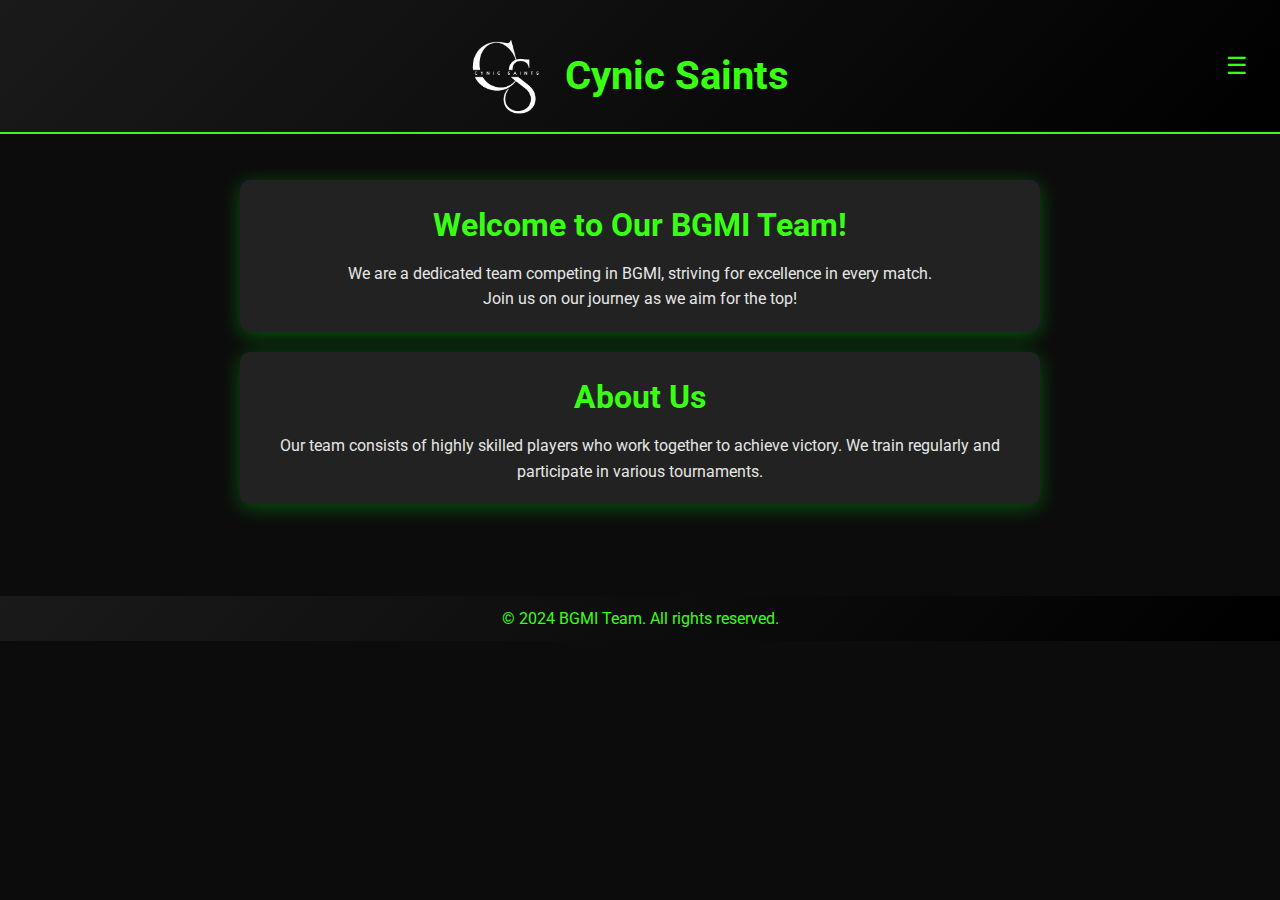
<file: index.html>
<!DOCTYPE html>
<html lang="en">
<head>
    <meta charset="UTF-8">
    <meta name="viewport" content="width=device-width, initial-scale=1.0">
    <title>BGMI Team Overview</title>
    <link href="https://fonts.googleapis.com/css2?family=Anton&family=Roboto:wght@400;500&display=swap" rel="stylesheet">
    <link rel="stylesheet" href="BGMI.css"> <!-- Link to your CSS file -->
</head>
<body>
    <header>
        <div class="header-container">
        <div class="team-header">
        <img src="Images\CYNNIC_SAINTS-removebg-preview.png" class="team-logo"> 
        <h1> Cynic Saints</h1>
        </div>
        </div>
        <div class="menu-icon" onclick="toggleMenu()">
            &#9776; <!-- Hamburger icon -->
        </div>
        <nav id="navbar" class="hidden">
            <ul>
                <li><a href="index.html">Overview</a></li>
                <li><a href="Achievements.html">Achievements</a></li>
                <li><a href="Players.html">Players</a></li>
                <li><a href="Contact.html">Contact Us</a></li>
            </ul>
        </nav>
    </header><br>
    <main>
        <section class="intro">
            <h2>Welcome to Our BGMI Team!</h2>
            <p>We are a dedicated team competing in BGMI, striving for excellence in every match.</p>
            <p>Join us on our journey as we aim for the top!</p>
        </section>
        <section class="team-info">
            <h3>About Us</h3>
            <p>Our team consists of highly skilled players who work together to achieve victory. We train regularly and participate in various tournaments.</p>
        </section><br><br>
    </main>
    <footer>
        <p>&copy; 2024 BGMI Team. All rights reserved.</p>
    </footer>
    <script src="BGMI.js"></script> <!-- Link to your JavaScript file -->
</body>
</html>
</file>
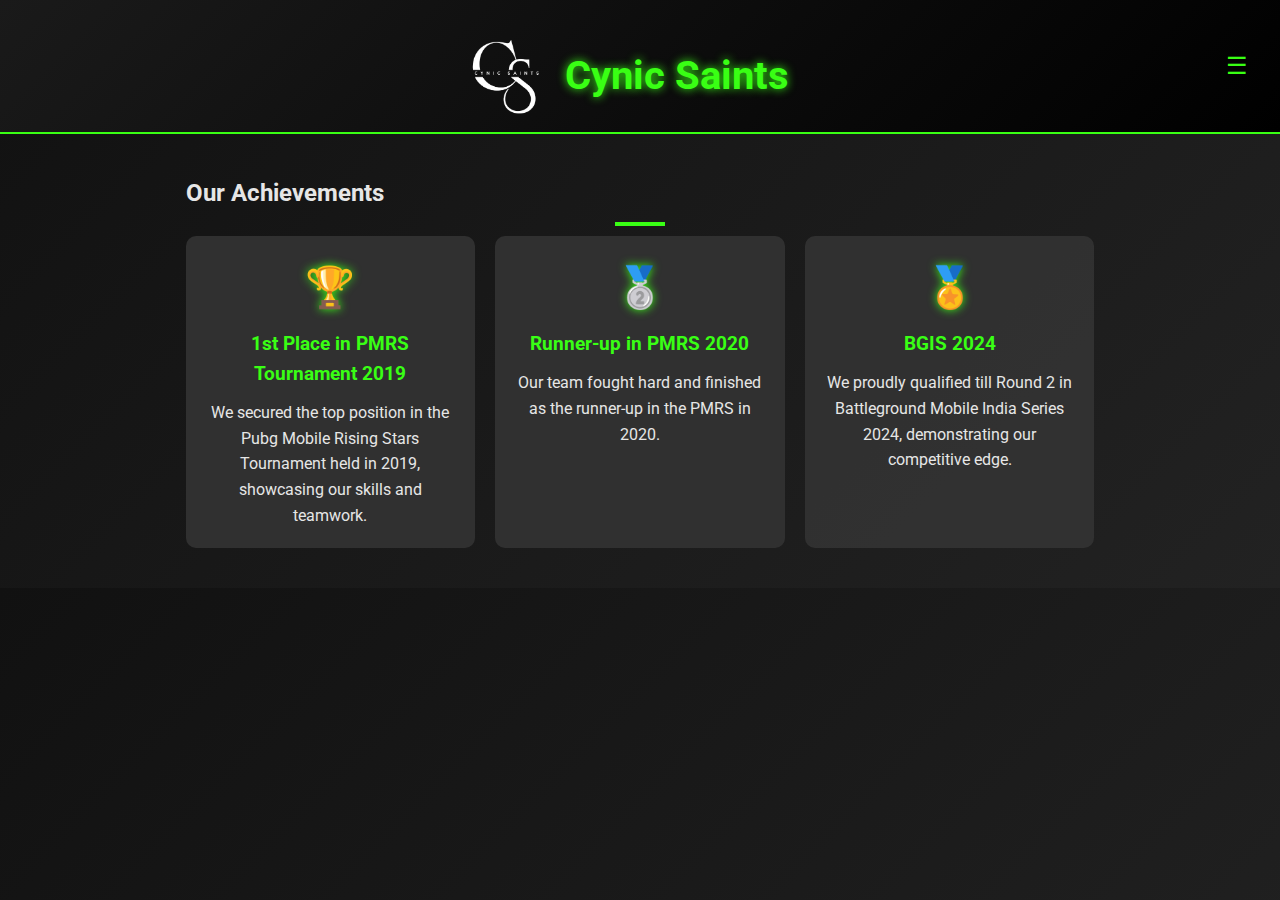
<file: Achievements.html>
<!DOCTYPE html>
<html lang="en">
<head>
    <meta charset="UTF-8">
    <meta name="viewport" content="width=device-width, initial-scale=1.0">
    <title>Achievements - BGMI Team</title>
    <link href="https://fonts.googleapis.com/css2?family=Anton&family=Roboto:wght@400;500&display=swap" rel="stylesheet">
    <link rel="stylesheet" href="BGMI.css"> <!-- Link to your CSS file -->
</head>
<body id="BA">
    <header>
        <div class="header-container">
            <div class="team-header">
            <img src="Images\CYNNIC_SAINTS-removebg-preview.png" class="team-logo"> 
        <h1 id="h1A">Cynic Saints</h1>
        </div>
        </div>
        <div class="menu-icon" onclick="toggleMenu()">
            &#9776; <!-- Hamburger icon -->
        </div>
        <nav id="navbar" class="hidden">
            <ul>
                <li><a href="index.html">Overview</a></li>
                <li><a href="Achievements.html">Achievements</a></li>
                <li><a href="Players.html">Players</a></li>
                <li><a href="Contact.html">Contact Us</a></li>
            </ul>
        </nav>
    </header>
    <main>
        <section class="achievements">
            <h2>Our Achievements</h2>
            <div class="achievement-grid">
                <div class="achievement-item">
                    <div class="achievement-icon">🏆</div> <!-- Icon for the achievement -->
                    <h3>1st Place in PMRS Tournament 2019</h3>
                    <p>We secured the top position in the Pubg Mobile Rising Stars Tournament held in 2019, showcasing our skills and teamwork.</p>
                </div>
                <div class="achievement-item">
                    <div class="achievement-icon">🥈</div> <!-- Icon for the achievement -->
                    <h3>Runner-up in PMRS 2020</h3>
                    <p>Our team fought hard and finished as the runner-up in the PMRS in 2020.</p>
                </div>
                <div class="achievement-item">
                    <div class="achievement-icon">🏅</div> <!-- Icon for the achievement -->
                    <h3>BGIS 2024</h3>
                    <p>We proudly qualified till Round 2 in Battleground Mobile India Series 2024, demonstrating our competitive edge.</p>
                </div>
            </div>
        </section>
    </main>
    <!-- <footer>
        <p>&copy; 2024 BGMI Team. All rights reserved.</p>
    </footer> -->
    <script src="BGMI.js"></script> <!-- Link to your JavaScript file -->
</body>
</html>
</file>
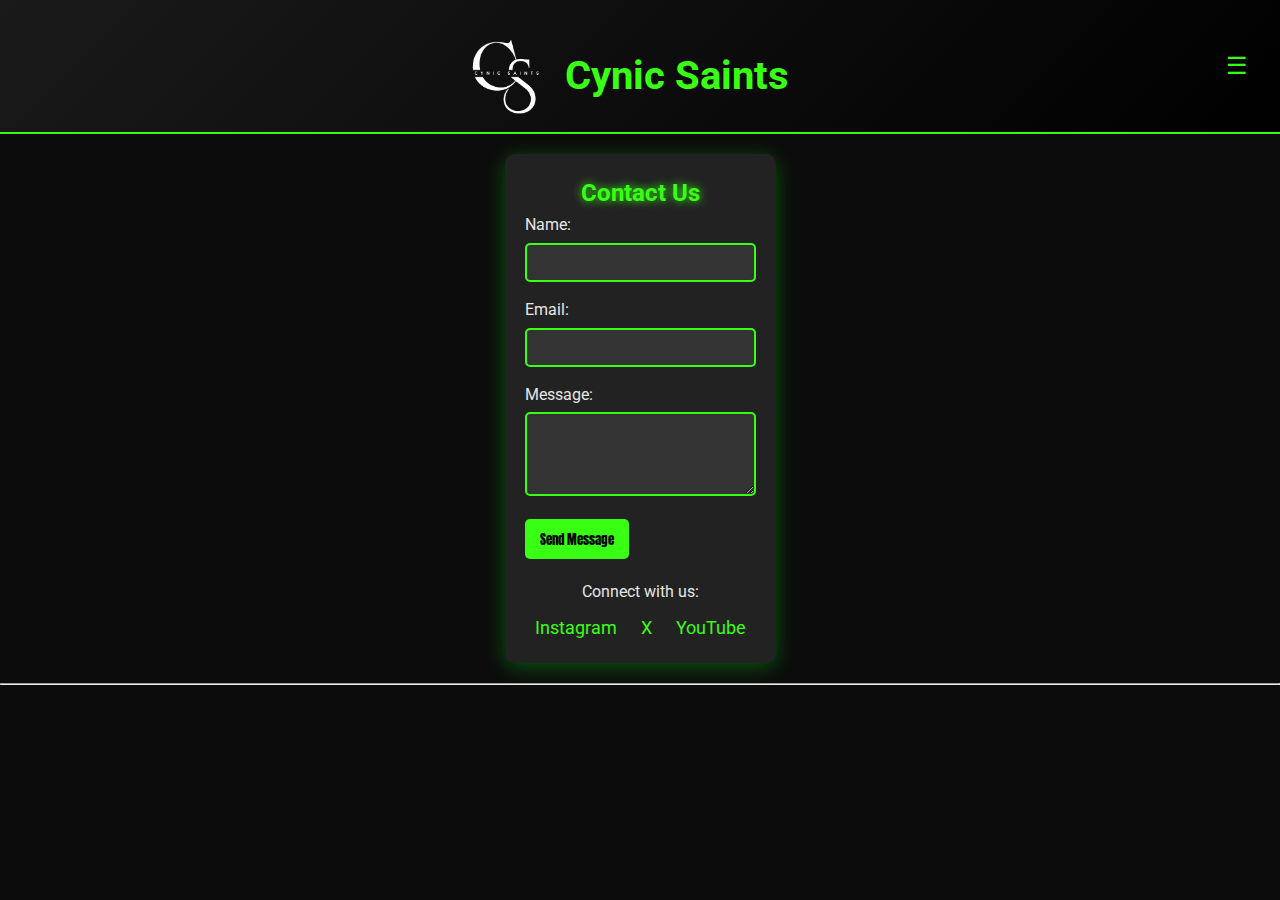
<file: Contact.html>
<!DOCTYPE html>
<html lang="en">
<head>
    <meta charset="UTF-8">
    <meta name="viewport" content="width=device-width, initial-scale=1.0">
    <title>Contact Us - BGMI Team</title>
    <link href="https://fonts.googleapis.com/css2?family=Anton&family=Roboto:wght@400;500&display=swap" rel="stylesheet">
    <link rel="stylesheet" href="BGMI.css"> <!-- Link to your CSS file -->
</head>
<body>
    <header>
        <div class="header-container">
            <div class="team-header">
            <img src="Images\CYNNIC_SAINTS-removebg-preview.png" class="team-logo"> 
        <h1>Cynic Saints</h1>
        </div>
        </div>
        <div class="menu-icon" onclick="toggleMenu()">
            &#9776; <!-- Hamburger icon -->
        </div>
        <nav id="navbar" class="hidden">
            <ul>
                <li><a href="index.html">Overview</a></li>
                <li><a href="Achievements.html">Achievements</a></li>
                <li><a href="Players.html">Players</a></li>
                <li><a href="Contact.html">Contact Us</a></li>
            </ul>
        </nav>
    </header>
    <main>
        <section class="contact">
            <h2>Contact Us</h2>
            <form id="contact-form">
                <div class="form-group">
                    <label for="name">Name:</label>
                    <input type="text" id="name" name="name" required>
                </div>
                <div class="form-group">
                    <label for="email">Email:</label>
                    <input type="email" id="email" name="email" required>
                </div>
                <div class="form-group">
                    <label for="message">Message:</label>
                    <textarea id="message" name="message" rows="4" required></textarea>
                </div>
                <button type="submit" class="submit-btn">Send Message</button>
                
                <!-- Social Links Section -->
                <div class="social-links">
                    <p>Connect with us:</p>
                    <a href="https://www.instagram.com/justice_league_bgmi/?next=%2F" target="_blank" class="social-icon">Instagram</a>
                    <a href="https://x.com/H_Bechra" target="_blank" class="social-icon">X</a>
                    <a href="https://youtube.com/yourteam" target="_blank" class="social-icon">YouTube</a>
                </div>
            </form>
            
        </section>
    </main>
    <hr>
    
    <script src="BGMI.js"></script> <!-- Link to your JavaScript file -->
</body>
</html>
</file>
<file: BGMI.css>
/* Basic Reset */
.header-container {
    display: flex;
    justify-content: center;      /* Center the contents horizontally */
    align-items: center;          /* Center vertically if needed */
    width: 100%;                  /* Full width to center content */
    text-align: center;           /* Centers inline elements inside */
    margin-top: 20px;             /* Optional: adds spacing from the top */
}
.team-header {
    display: flex;
    align-items: center;  /* Vertically aligns the logo with the team name */
    justify-content: center;  /* Centers both elements horizontally */
    gap: 15px;  /* Space between the logo and team name */
    text-align: center;
    width: fit-content;
    margin: 0,auto;
    flex-direction: row;

}

.team-logo {
    height: 80px;  /* Match the height of the team name */
    width: auto;  /* Keeps the original aspect ratio */
    
}
.team-name {
    font-family: 'Poppins', sans-serif;
    font-size: 36px;
    color: #00FF00;  /* Neon green color */
    margin: 0;
    text-transform: uppercase;
}
* {
    margin: 0;
    padding: 0;
    box-sizing: border-box;
}

body {
    font-family: 'Roboto', sans-serif; /* Body font */
    line-height: 1.6;
    background-color: #0c0c0c; /* Darker black for background */
    color: #e6e6e6; /* Light gray text for better contrast */
}

header {
    background: linear-gradient(135deg, #1a1a1a, #000); /* Dark gradient for header */
    color: #39FF14; /* Neon green text */
    padding: 1rem 2rem; /* Padding around header */
    position: relative; /* Position for the menu */
    display: flex;
    justify-content: space-between; /* Space between title and menu */
    align-items: center; /* Center align items */
    border-bottom: 2px solid #39FF14; /* Neon green border at the bottom */
}

h1 {
    flex: 1; /* Allow h1 to take available space */
    text-align: center; /* Center the text */
    font-size: 2.5rem; /* Font size for h1 */
    
}

.menu-icon {
    font-size: 24px; /* Size of the hamburger icon */
    cursor: pointer; /* Pointer cursor on hover */
    display: block; /* Always show the hamburger icon */
    
}

nav {
    display: none; /* Hide navigation by default */
}

nav.show {
    display: flex; /* Show navigation when toggled */
    flex-direction: column; /* Stack items vertically */
    position: absolute; /* Position below the header */
    background-color: #333; /* Background color for dropdown */
    width: 200px; /* Width of dropdown */
    top: 60px; /* Adjust to position below header */
    right: 0; /* Align to the right */
    z-index: 1; /* Bring to front */
}

nav ul {
    list-style: none; /* Remove bullets from list */
    padding: 0;
}

nav ul li {
    margin: 10px 0; /* Space between menu items */
}

nav ul li a {
    color: #39FF14; /* Neon green text */
    text-decoration: none; /* Remove underline */
    padding: 8px 15px; /* Add some padding */
    transition: background 0.3s, transform 0.3s; /* Smooth background and transform change */
    font-family: 'Roboto', sans-serif; /* Restore original font for navigation links */
}

nav ul li a:hover {
    background: rgba(57, 255, 20, 0.5); /* Semi-transparent neon green on hover */
    border-radius: 5px; /* Rounded corners */
    transform: scale(1.05); /* Slightly scale on hover */
}

/* Main Content Styles */
main {
    padding: 20px; /* Padding around main content */
    display: flex;
    flex-direction: column;
    align-items: center; /* Center the content */
}

.intro, .team-info {
    background: #222; /* Darker background for sections */
    border-radius: 10px; /* More pronounced rounded corners */
    padding: 20px; /* Inner padding */
    box-shadow: 0 4px 20px rgba(0, 255, 20, 0.3); /* Neon shadow */
    margin-bottom: 20px; /* Space below */
    max-width: 800px; /* Maximum width for readability */
    width: 100%; /* Full width on smaller screens */
    text-align: center; /* Center text within sections */
}

.intro h2, .team-info h3 {
    color: #39FF14; /* Neon green headings */
    margin-bottom: 10px; /* Space below headings */
    font-size: 2rem; /* Larger font size */
}

footer {
    background: linear-gradient(135deg, #1a1a1a, #000); /* Dark gradient for footer */
    color: #39FF14; /* Neon green text */
    text-align: center; /* Centered text */
    padding: 10px; /* Padding */
    position: relative; /* Position */
    bottom: 0; /* Stick to the bottom */
    width: 100%; /* Full width */
}

/* Responsive Design */
@media (max-width: 768px) {
    .menu-icon {
        display: block; /* Show hamburger icon on small screens */
    }
}


/*-----------------------------------------------------*/

#BA {
    background: linear-gradient(135deg, #111, #222); /* Dark gradient background */
    color: #e6e6e6; /* Light text color */
    font-family: 'Roboto', sans-serif; /* Main font */
}

#HA {
    background: #000; /* Header background */
    padding: 10px; /* Padding for the header */
    text-align: center; /* Center align text */
}

#h1A {
    color: #39FF14; /* Neon green for team name */
    text-shadow: 0 0 10px #39FF14; /* Neon glow effect */
}

.achievements {
    padding: 20px; /* Padding around achievements section */
    max-width: 100%; /* Maximum width for readability */
    margin: auto; /* Center align the section */
    border-radius: 10px; /* Rounded corners */
}

.achievement-grid {
    display: grid; /* Use grid layout */
    grid-template-columns: repeat(auto-fill, minmax(250px, 1fr)); /* Responsive columns */
    gap: 20px; /* Space between items */
}

.achievement-item {
    background: rgba(51, 51, 51, 0.9); /* Semi-transparent background */
    border-radius: 10px; /* Rounded corners */
    padding: 20px; /* Inner padding */
    text-align: center; /* Center align text */
    transition: transform 0.3s, box-shadow 0.3s; /* Smooth transformation and shadow change */
    position: relative; /* For positioning pseudo-element */
    overflow: hidden; /* Hide overflow */
}

.achievement-item:hover {
    transform: translateY(-5px); /* Slight lift on hover */
    box-shadow: 0 8px 30px rgba(0, 255, 20, 0.5); /* Enhanced shadow on hover */
}

.achievement-icon {
    font-size: 40px; /* Size of the icon */
    margin-bottom: 10px; /* Space below the icon */
    color: #39FF14; /* Neon green color for the icon */
    text-shadow: 0 0 10px #39FF14; /* Neon glow effect */
}

#h2a {
    color: #39FF14; /* Neon green for the section title */
    text-align: center; /* Center align section title */
    text-shadow: 0 0 10px #39FF14; /* Neon glow effect */
}

.achievement-item h3 {
    /* font-family: 'Anton', sans-serif; */
    color: #39FF14; /* Neon green headings */
    margin-bottom: 10px; /* Space below headings */
}

.achievement-item p {
    color: #e6e6e6; /* Light gray text for description */
}

/* Optional: Add a decorative line below the title */
.achievements h2::after {
    content: '';
    display: block;
    width: 50px; /* Width of the line */
    height: 4px; /* Height of the line */
    background: #39FF14; /* Line color */
    margin: 10px auto; /* Center the line */
}

/* ---------------Contact------------------ */

.contact {
    padding: 20px; /* Padding around contact section */
    max-width: 600px; /* Maximum width for the form */
    margin: auto; /* Center align the section */
    background: #222; /* Dark background for the contact section */
    border-radius: 10px; /* Rounded corners */
    box-shadow: 0 4px 20px rgba(0, 255, 20, 0.3); /* Neon shadow */
}

.contact h2 {
    color: #39FF14; /* Neon green for the section title */
    text-align: center; /* Center align section title */
    text-shadow: 0 0 10px #39FF14; /* Neon glow effect */
}

.form-group {
    margin-bottom: 15px; /* Space between form groups */
}

label {
    display: block; /* Block display for labels */
    color: #e6e6e6; /* Light text color for labels */
    margin-bottom: 5px; /* Space below labels */
}

input, textarea {
    width: 100%; /* Full width for input and textarea */
    padding: 10px; /* Inner padding */
    border: 2px solid #39FF14; /* Border color */
    border-radius: 5px; /* Rounded corners */
    background: #333; /* Dark background for inputs */
    color: #e6e6e6; /* Light text color for inputs */
    transition: border 0.3s; /* Smooth transition for border */
}

input:focus, textarea:focus {
    border-color: #00FF00; /* Brighter border on focus */
    outline: none; /* Remove default outline */
}

.submit-btn {
    background: #39FF14; /* Neon green background for button */
    color: #000; /* Black text color for button */
    padding: 10px 15px; /* Inner padding */
    border: none; /* No border */
    border-radius: 5px; /* Rounded corners */
    cursor: pointer; /* Pointer cursor on hover */
    transition: background 0.3s; /* Smooth background transition */
    font-family: 'Anton', sans-serif; /* Button font */
}

.submit-btn:hover {
    background: #00FF00; /* Brighter green on hover */
}

#fc {
    text-align: center; /* Center align footer text */
    padding: 10px; /* Padding for footer */
    background: #000; /* Dark background for footer */
}
.social-links {
    text-align: center; /* Center align the social links */
    margin-top: 20px; /* Space above social links */
}

.social-links p {
    color: #e6e6e6; /* Light color for text */
    font-size: 16px; /* Font size for the text */
    margin-bottom: 10px; /* Space below text */
}

.social-icon {
    color: #39FF14; /* Neon green for links */
    text-decoration: none; /* Remove underline */
    font-size: 18px; /* Font size for icons */
    margin: 0 10px; /* Space between links */
    transition: color 0.3s, text-shadow 0.3s; /* Smooth transition */
}

.social-icon:hover {
    color: #00FF00; /* Brighter green on hover */
    text-shadow: 0 0 10px #39FF14; /* Neon glow effect on hover */
}

/*------------Player------------*/
#h2p{
    text-indent: 100px;
}

/* Modal Styles */
.modal {
    display: none; /* Hidden by default */
    position: fixed;
    top: 0;
    left: 0;
    width: 100%;
    height: 100%;
    background-color: rgba(0, 0, 0, 0.8); /* Semi-transparent background */
    justify-content: center;
    align-items: center;
    z-index: 1000;
}

.modal-content {
    background-color: #333;
    border-radius: 10px;
    padding: 20px;
    width: 80%;
    max-width: 500px;
    text-align: center;
    box-shadow: 0 4px 15px rgba(0, 255, 20, 0.4); /* Neon shadow */
}

.close-btn {
    color: #39FF14;
    font-size: 28px;
    font-weight: bold;
    position: absolute;
    top: 10px;
    right: 20px;
    cursor: pointer;
}

.modal-image {
    width: 70% !important;
    height: auto !important;
    border-radius: 8px;
    margin-bottom: 10px;
}

.modal-name, .modal-role, .modal-stats {
    color: #e6e6e6;
    margin: 5px 0;
}

.modal-name {
    font-size: 24px;
    font-weight: bold;
    color: #39FF14;
}

.modal-role {
    font-size: 18px;
    color: #00FF00;
}

.modal-stats {
    font-size: 16px;
    color: #999;
    word-spacing: 3px;
    color: #888;
    font-family: Arial, sans-serif;
    margin-top: 5px;
}
.player-card {
    background: #222; /* Dark background for cards */
    border-radius: 10px;
    box-shadow: 0 4px 10px rgba(0, 255, 20, 0.3);
    padding: 15px;
    text-align: center;
    color: #e6e6e6;
    transition: transform 0.3s, box-shadow 0.3s;
    cursor: pointer;
    /*margin: 10px 0;*/
    /*width: 200px;*/
    overflow-y: auto;
    flex-direction: column;
    justify-content: space-between;
    flex: 0 0 auto;
    min-width: 200px;

}
    .player-card:hover {
        transform: translateY(-10px); /* Lifts the card slightly */
        box-shadow: 0 8px 20px rgba(0, 255, 20, 0.5); /* Increases shadow on hover */
        transform: scale(1.05);
}

.player-grid {
    display: flex;
    grid-template-columns: repeat(auto-fill, minmax(200px, 1fr)); /* Adjusts to fit the screen */
    gap: 20px; /* Space between cards */
    padding: 20px;
    justify-content: center;
    flex-wrap: wrap;
    overflow: auto;
    max-width: 100%;
    white-space: nowrap;
    overflow-x: auto;
}

.player-container {
    display: inline-flex;
    flex-wrap: wrap;
    justify-content: center;
    gap: 20px;
    overflow-x: auto;
    width: 100%;
}

.close{
    position: absolute;
    top: 10px;
    right: 10px;
    color: #fff;
    font-size: 24px;
    cursor: pointer;
}

#modalInstagram{
    display: inline-block;
    text-decoration: none;
    color: #00acee;
    margin-top: 8px;
}

#modalInstagram.hover{
    text-decoration: underline;
}

.birthdate{
    font-family: 'Courier New', Courier, monospace;
    font-size: 15px;
    color: #fff;
    font-style: italic;
    margin-top: 5px;
}

.belongs{
    font-family: 'Courier New', Courier, monospace;
    font-size: 15px;
    color:#fff;
    font-style: italic;
    margin-top: 5px;
}
</file>
